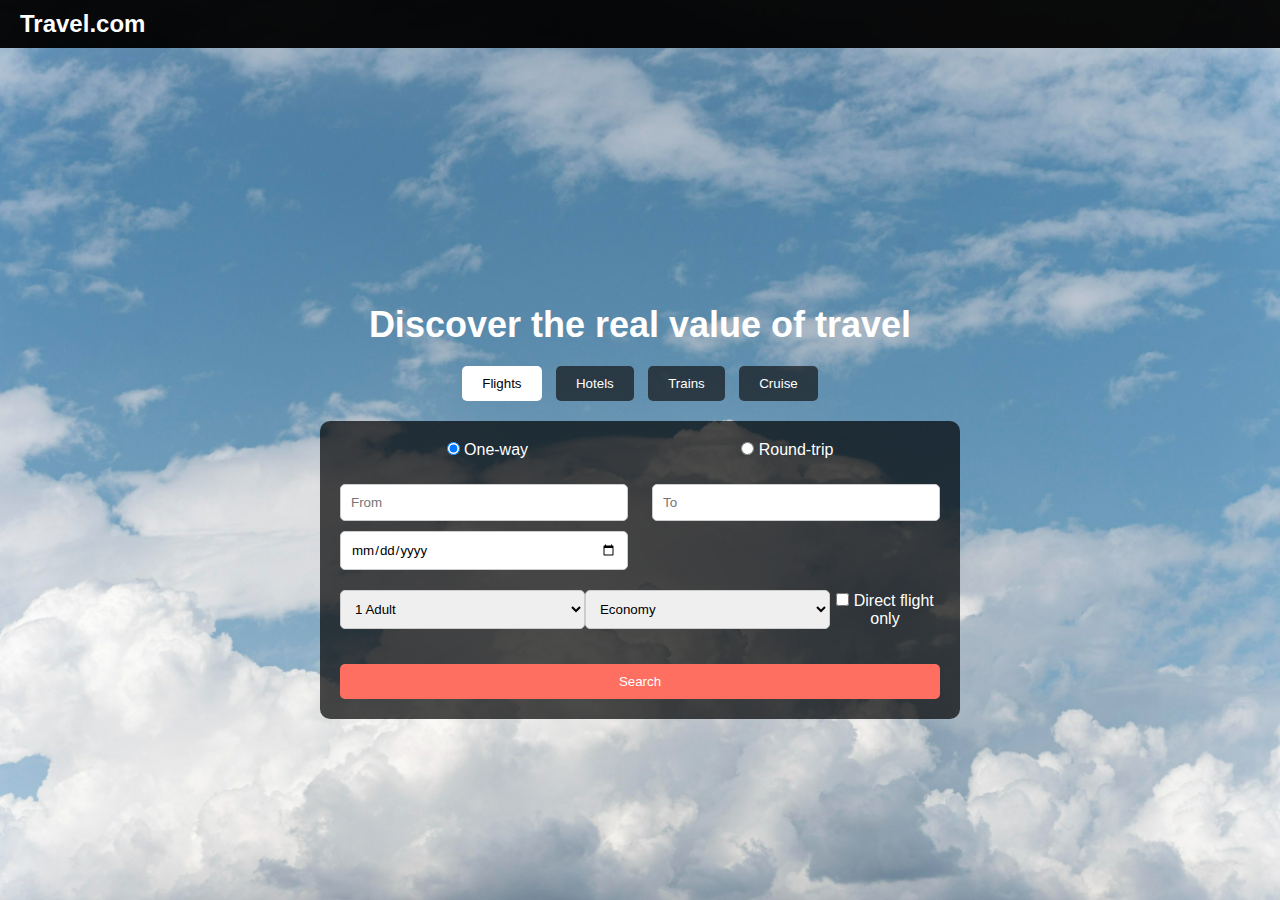
<file: book.html>
<!DOCTYPE html>
<html lang="en">
<head>
  <meta charset="UTF-8">
  <meta name="viewport" content="width=device-width, initial-scale=1.0">
  <title>Travel Search</title>
  <link rel="stylesheet" href="book.css">
</head>
<body>
  <header class="hero-section">
    <nav class="navbar">
      <div class="logo">Travel.com</div>
    </nav>
    <div class="search-container">
      <h1>Discover the real value of travel</h1>
      <div class="tabs">
        <a href="book.html"><button class="tab active" id="flights-tab">Flights</button></a>
        <button class="tab" id="hotels-tab">Hotels</button>
        <button class="tab" id="trains-tab">Trains</button>
        <button class="tab" id="cruise-tab">Cruise</button>
      </div>
      <div class="search-box">
        <div class="trip-options">
          <label><input type="radio" name="trip-type" value="One-way" checked> One-way</label>
          <label><input type="radio" name="trip-type" value="round-trip"> Round-trip</label>
        </div>
        <form>
          <div class="input-fields">
            <input type="text" id="departure" name="departure" placeholder="From" required>
            <input type="text" id="destination" name="destination" placeholder="To" required>
            <input type="date" id="date" name="date" placeholder="Departure" required>
          </div>
          <div class="additional-options">
            <select>
                <option>1 Adult</option>
                <option>2 Adults</option>
                <option>3 Adults</option>
            </select>
            <select>
              <option>Economy</option>
              <option>Business</option>
              <option>First Class</option>
            </select>
            <label>
              <input type="checkbox"> Direct flight only
            </label>
          </div>
          <button type="submit" class="search-btn" id="search-option">Search</button>
        </form>
        <div id="results"></div>
      </div>
    </div>
  </header>
  <script src="book.js"></script>
</body>
</html>
</file>
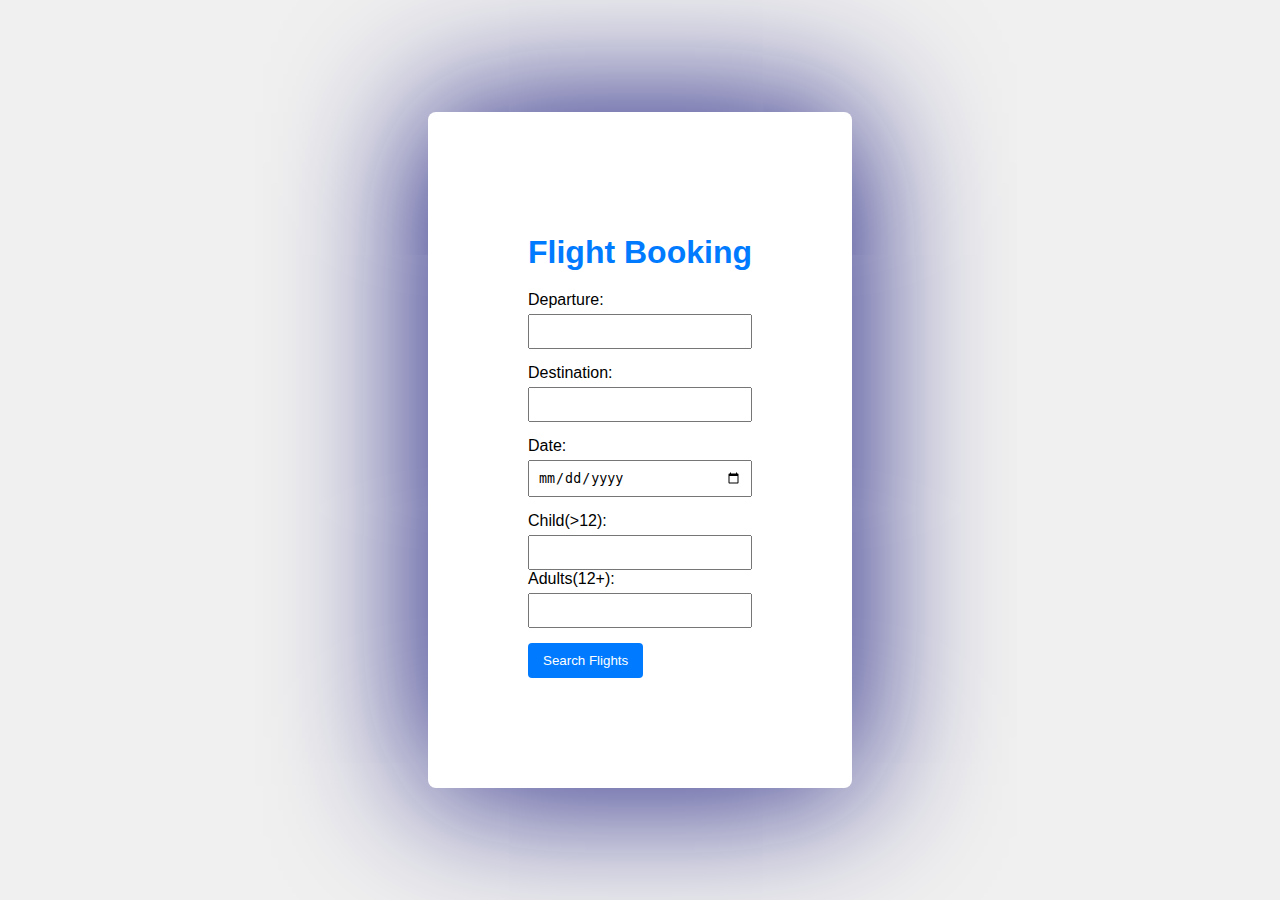
<file: flight page.html>
<!DOCTYPE html>
<html lang="en">
<head>
    <meta charset="UTF-8">
    <meta name="viewport" content="width=device-width, initial-scale=1.0">
    <title>Flight Booking</title>
    <link rel="stylesheet" href="flightC.css">
</head>
<body>
    <div class="booking-container">
        <h1>Flight Booking</h1>
        <form id="booking-form">
            <div class="form-group">
                <label for="departure">Departure:</label>
                <input type="text" id="departure" name="departure" required>
            </div>
            <div class="form-group">
                <label for="destination">Destination:</label>
                <input type="text" id="destination" name="destination" required>
            </div>
            <div class="form-group">
                <label for="date">Date:</label>
                <input type="date" id="date" name="date" required>
            </div>
            <div class="form-group">
                <label for="child">Child(>12):</label>
                <input type="number" id="child" name="child" min="1" max="10" required>
                <label for="adult">Adults(12+):</label>
                <input type="number" name="adult" id="adult" min="1" max="20" required>
            </div>
            <button type="button" id="search-flights">Search Flights</button>
        </form>
        <div id="results"></div>
    </div>
    <script src="flightJ.js"></script>
</body>
</html>
</file>
<file: flightC.css>
body {
    font-family: Arial, sans-serif;
    background-color: #f0f0f0;
    margin: 0;
    padding: 0;
    display: flex;
    justify-content: center;
    align-items: center;
    height: 100vh;
}

.booking-container {
    background-color: #fff;
    padding: 100px;
    border-radius: 8px;
    box-shadow: 0 0 150px rgb(4, 4, 116);
}

h1 {
    margin-bottom: 20px;
    color: #007bff;
}

.form-group {
    margin-bottom: 15px;
}

label {
    display: block;
    margin-bottom: 5px;
}

input {
    width: 100%;
    padding: 8px;
    box-sizing: border-box;
}

button {
    padding: 10px 15px;
    background-color: #007bff;
    color: #fff;
    border: none;
    border-radius: 4px;
    cursor: pointer;
}

button:hover {
    background-color: #0056b3;
}

#results {
    margin-top: 10px;
}
</file>
<file: book.css>
/* General Reset */
body, h1, input, select, button {
    margin: 0;
    padding: 0;
    font-family: Arial, sans-serif;
    box-sizing: border-box;
  }
  
  body {
    background-color: #f8f8f8;
  }
  
  .hero-section {
    background: url('header-bg.jpg') no-repeat center center/cover;
    height: 100vh;
    color: white;
    text-align: center;
  }
  
  .navbar {
    display: flex;
    justify-content: space-between;
    padding: 10px 20px;
    background: rgba(0, 0, 0, 0.952);
  }
  
  .logo {
    font-size: 24px;
    font-weight: bold;
  }
  
  .settings span {
    margin: 0 10px;
    cursor: pointer;
  }
  
  .search-container {
    margin-top: 20%;
  }
  
  h1 {
    font-size: 36px;
    font-weight: bold;
  }
  
  .tabs {
    margin-top: 20px;
  }
  
  .tab {
    background: rgba(11, 10, 10, 0.642);
    color: white;
    border: none;
    padding: 10px 20px;
    margin: 0 5px;
    cursor: pointer;
    border-radius: 5px;
  }
  
  .tab.active {
    background: white;
    color: black;
  }
  
  .search-box {
    margin: 20px auto;
    width: 80%;
    max-width: 600px;
    background: rgba(0, 0, 0, 0.7);
    padding: 20px;
    border-radius: 10px;
  }
  
  .trip-options {
    display: flex;
    justify-content: space-around;
    margin-bottom: 20px;
  }
  
  .trip-options label {
    color: white;
  }
  
  .input-fields {
    display: flex;
    justify-content: space-between;
    flex-wrap: wrap;
  }
  
  input[type="text"], input[type="date"], select {
    width: 48%;
    padding: 10px;
    margin: 5px 0;
    border-radius: 5px;
    border: 1px solid #ccc;
  }
  
  .additional-options {
    display: flex;
    justify-content: space-between;
    align-items: center;
    margin: 10px 0;
  }
  
  .additional-options select {
    width: 48%;
  }
  
  .search-btn {
    background: #ff6f61;
    color: white;
    border: none;
    padding: 10px 20px;
    border-radius: 5px;
    cursor: pointer;
    width: 100%;
    margin-top: 20px;
  }
</file>
